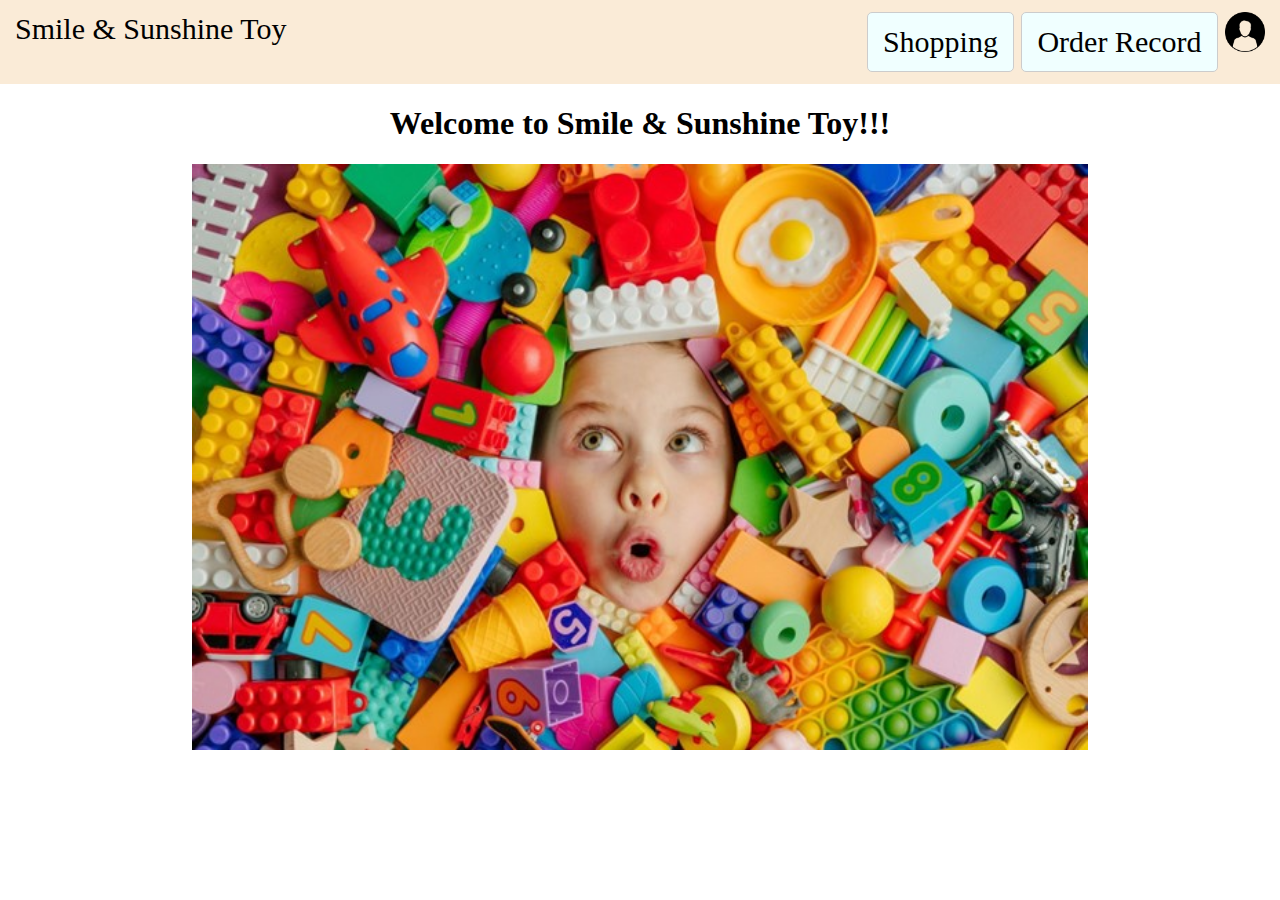
<file: OLD/Webside/Customer/index.html>
<!DOCTYPE html>
<html lang="en">

<head>
    <meta charset="UTF-8">
    <meta name="viewport" content="width=device-width, initial-scale=1.0">
    <title>Smile & Sunshine Toy Co index</title>
    <link rel="stylesheet" href="header.css">
    <style>
        img[src="Design/main.jpg"] {
            width: 70%;
            /*height: auto;*/
            display: block;
            margin: 0 auto;
        }

        h1 {
            text-align: center;
        }
    </style>

</head>

<body>
    <div class="header">
        <div class="titleName"><a href="./index.html">Smile & Sunshine Toy</a></div>
        <div class="right">
            <a href="shopping.html" class="button">Shopping</a>
            <a href="order_record.html" class="button">Order Record</a>
            <a href="#" class="user-avatar" onclick="toggleDropdown()">
                <img src="Design/User.png" alt="user">
            </a>
            <div id="dropdown" class="dropdown-content">
                <a href="user_account.html">My Account</a>
                <a href="#">Sign Out</a>
            </div>
        </div>
    </div>
    <div class="main">
        <h1>Welcome to Smile & Sunshine Toy!!!</h1>
        <img src="Design/main.jpg" alt="main">
    </div>
    <script>
        function toggleDropdown() {
            var dropdown = document.getElementById("dropdown");
            dropdown.classList.toggle("show");
        }
    </script>
</body>

</html>
</file>
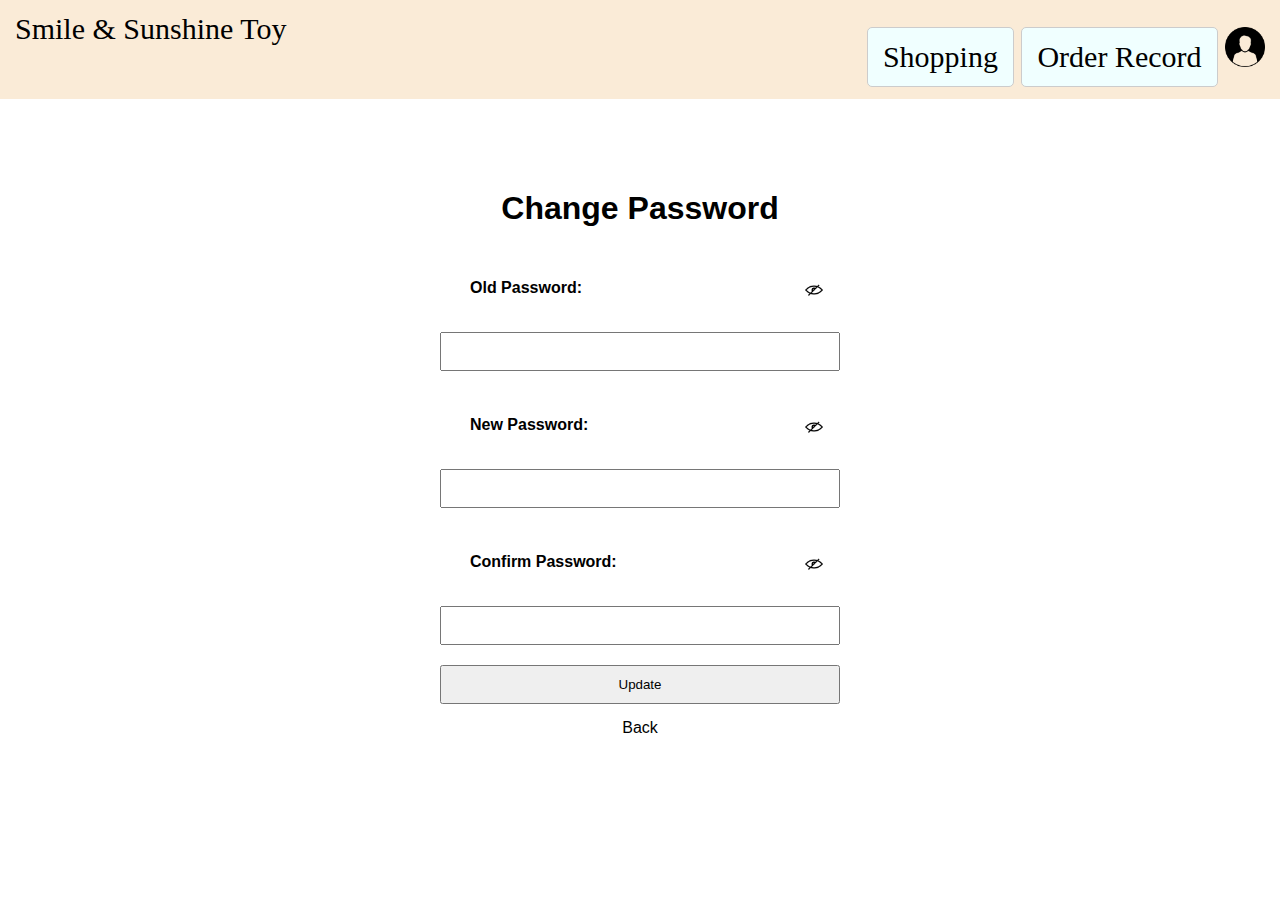
<file: OLD/Webside/Customer/change_password.html>
<!DOCTYPE html>
<html lang="en">

<head>
    <meta charset="UTF-8">
    <meta name="viewport" content="width=device-width, initial-scale=1.0">
    <title>Change Password</title>
    <link rel="stylesheet" href="header.css">
    <style>
        main {
            max-width: 400px;
            margin: 50px auto;
            padding: 20px;
            text-align: center;
            font-family: Arial, sans-serif;
        }

        .form-group {
            margin-bottom: 15px;
            text-align: left;
            position: relative;
        }

        label {
            display: block;
            font-weight: bold;
        }

        input[type="password"],
        input[type="submit"] {
            width: 100%;
            padding: 10px;
            margin-top: 5px;
            
        }

        .toggle-password {
            position: absolute;
            right: 10px;
            top: 30px;
            background: none;
            border: none;
            font-size: 14px;
        }

        .toggle-password img {
            width: 20px;
            height: 20px;
            cursor: pointer;
        }

        .button {
            display: block;
            margin-top: 15px;
            text-align: center;
            
            
        }

        input[type="password"],
        input[type="text"],input[type="submit"] {
            width: 100%;
            padding: 10px;
            margin-top: 5px;
            box-sizing: border-box;
        }
        
    </style>
</head>

<body>
    <div class="header">
        <div class="titleName"><a href="./index.html">Smile & Sunshine Toy</a></div>
        <div class="right">
            <a href="shopping.html" class="button">Shopping</a>
            <a href="order_record.html" class="button">Order Record</a>
            <a href="#" class="user-avatar" onclick="toggleDropdown()">
                <img src="Design/User.png" alt="user">
            </a>
            <div id="dropdown" class="dropdown-content">
                <a href="user_account.html">My Account</a>
                <a href="#">Sign Out</a>
            </div>
        </div>
    </div>
    <main>
        <h1>Change Password</h1>
        <form id="passwordForm">
            <div class="form-group">
                <label for="old-password">Old Password:</label>
                <input type="password" id="old-password" name="old-password" required>
                <button type="button" class="toggle-password" onclick="togglePassword('old-password', this)">
                    <img src="Design/eye-close.png" alt="toggle">
                </button>
            </div>
            <div class="form-group">
                <label for="new-password">New Password:</label>
                <input type="password" id="new-password" name="new-password" required>
                <button type="button" class="toggle-password" onclick="togglePassword('new-password', this)">
                    <img src="Design/eye-close.png" alt="toggle">
                </button>
            </div>
            <div class="form-group">
                <label for="confirm-password">Confirm Password:</label>
                <input type="password" id="confirm-password" name="confirm-password" required>
                <button type="button" class="toggle-password" onclick="togglePassword('confirm-password', this)">
                    <img src="Design/eye-close.png" alt="toggle">
                </button>
            </div>
            <input type="submit" value="Update">
        </form>
        <a href="user_account.html" class="button">Back</a>
    </main>

    <script>
        function toggleDropdown() {
            var dropdown = document.getElementById("dropdown");
            dropdown.classList.toggle("show");
        }

        function togglePassword(fieldId, button) {
            var field = document.getElementById(fieldId);
            var img = button.querySelector("img");
            if (field.type === "password") {
                field.type = "text";
                img.src = "Design/eye-open.png";
            } else {
                field.type = "password";
                img.src = "Design/eye-close.png";
            }
        }
    </script>
</body>

</html>
</file>
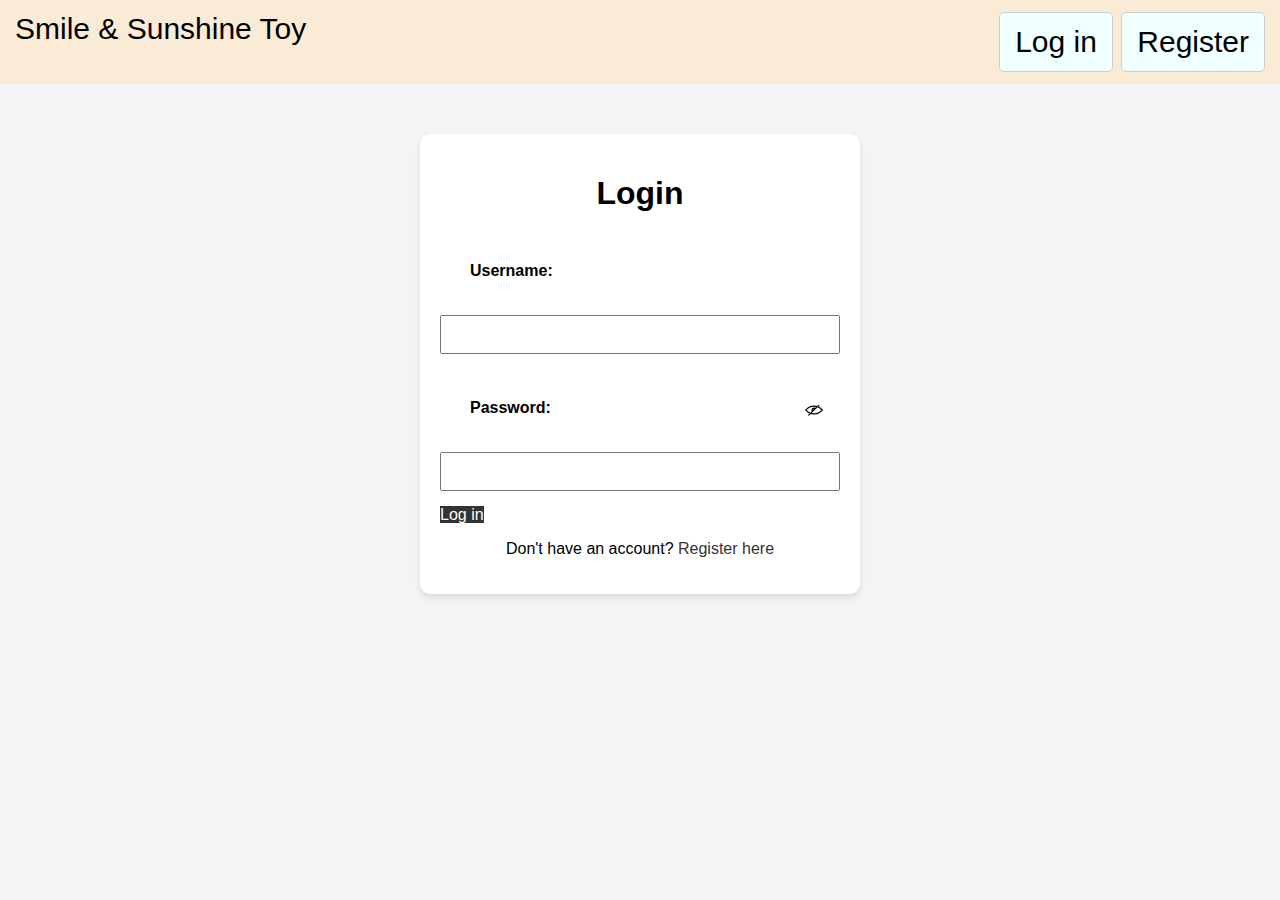
<file: OLD/Webside/Customer/login.html>
<!DOCTYPE html>
<html lang="en">

<head>
    <meta charset="UTF-8">
    <meta name="viewport" content="width=device-width, initial-scale=1.0">
    <title>Login</title>
    <link rel="stylesheet" href="header.css">
    <style>
        body {
            font-family: Arial, sans-serif;
            background-color: #f4f4f4;
            margin: 0;
            padding: 0;
        }

        .right a:hover {
            background-color: #777;
        }

        main {
            max-width: 400px;
            margin: 50px auto;
            padding: 20px;
            background-color: white;
            border-radius: 10px;
            box-shadow: 0 4px 6px rgba(0, 0, 0, 0.1);
        }

        h1 {
            text-align: center;
            margin-bottom: 20px;
        }

        .form-group {
            margin-bottom: 15px;
            text-align: left;
            position: relative;
        }

        label {
            display: block;
            font-weight: bold;
        }

        input[type="text"],
        input[type="password"],
        input[type="submit"] {
            width: 100%;
            padding: 10px;
            margin-top: 5px;
            box-sizing: border-box;
        }

        .form-group a[type="submit"] {
            background-color: #333;
            color: white;
            border: none;
            cursor: pointer;
        }

        .form-group a[type="submit"]:hover {
            background-color: #555;
        }

        .form-footer {
            text-align: center;
            margin-top: 10px;
        }

        .form-footer a {
            color: #333;
            text-decoration: none;
        }

        .form-footer a:hover {
            text-decoration: underline;
        }

        .toggle-password {
            position: absolute;
            right: 10px;
            top: 30px;
            background: none;
            border: none;
            font-size: 14px;
        }

        .toggle-password img {
            width: 20px;
            height: 20px;
            cursor: pointer;
        }
    </style>
</head>

<body>
    <div class="header">
        <div class="titleName"><a href="non_login_index.html">Smile & Sunshine Toy</a></div>
        <div class="right">
            <a href="login.html" class="button">Log in</a>
            <a href="register.html" class="button">Register</a>
        </div>
    </div>

    <main>
        <h1>Login</h1>
        <form id="loginForm">
            <div class="form-group">
                <label for="username">Username:</label>
                <input type="text" id="username" name="username" required>
            </div>
            <div class="form-group">
                <label for="password">Password:</label>
                <input type="password" id="password" name="password" required>
                <button type="button" class="toggle-password" onclick="togglePassword('password', this)">
                    <img src="Design/eye-close.png" alt="toggle">
                </button>
            </div>
            <div class="form-group">
                <a href="index.html" type="submit"> Log in</a>
            </div>
        </form>
        <div class="form-footer">
            <p>Don't have an account? <a href="register.html">Register here</a></p>
        </div>
    </main>

    <script>


        function togglePassword(fieldId, button) {
            var field = document.getElementById(fieldId);
            var img = button.querySelector("img");
            if (field.type === "password") {
                field.type = "text";
                img.src = "Design/eye-open.png";  // Change to an open eye image
            } else {
                field.type = "password";
                img.src = "Design/eye-close.png"; // Change to a closed eye image
            }
        }
    </script>
</body>

</html>
</file>
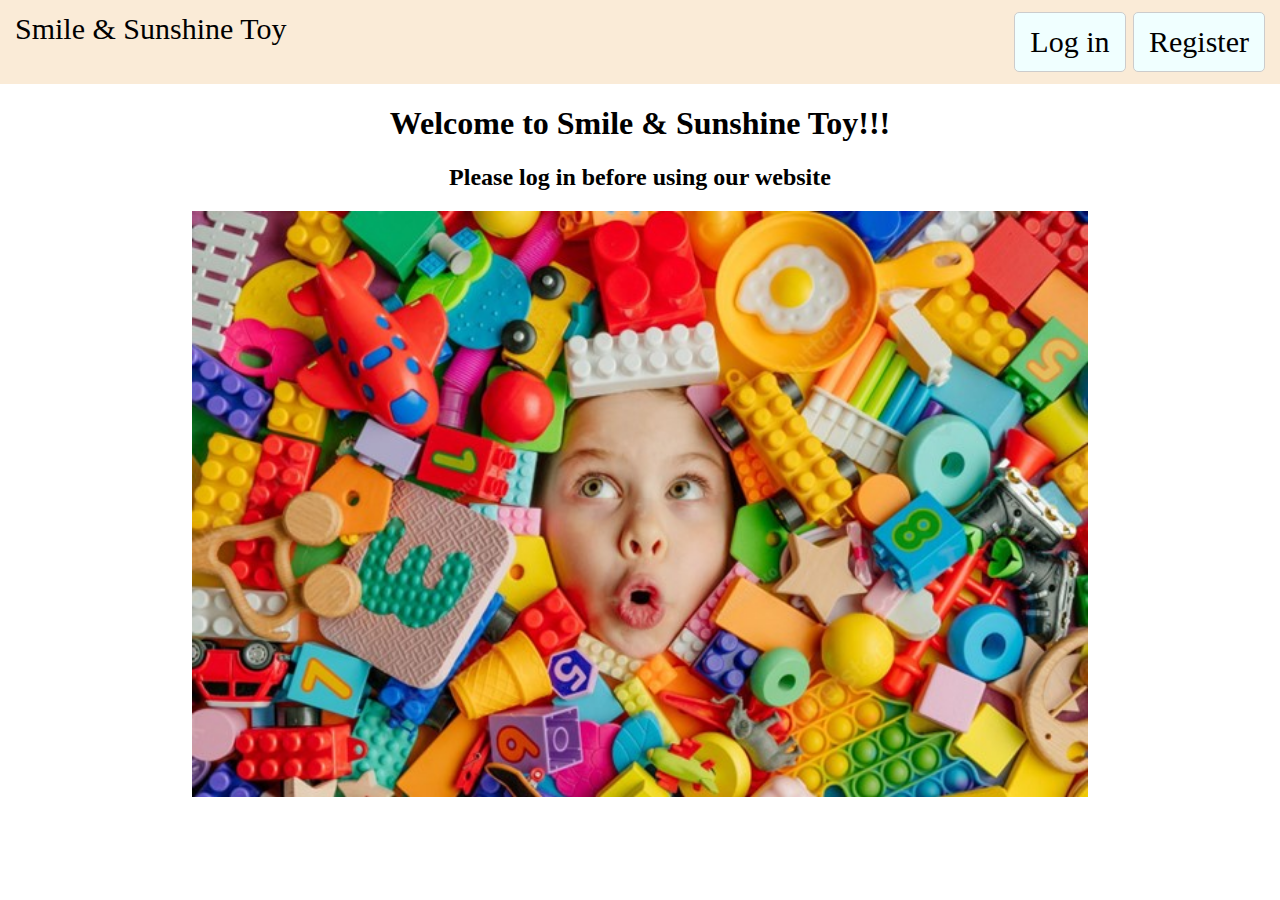
<file: OLD/Webside/Customer/non_login_index.html>
<!DOCTYPE html>
<html lang="en">

<head>
    <meta charset="UTF-8">
    <meta name="viewport" content="width=device-width, initial-scale=1.0">
    <title>Non-Login index</title>
    <link rel="stylesheet" href="header.css">
    <style>
        img[src="Design/main.jpg"] {
            width: 70%;
            /*height: auto;*/
            display: block;
            margin: 0 auto;
        }

        h1,h2 {
            text-align: center;
        }
    </style>

</head>

<body>
    <div class="header">
        <div class="titleName"><a href="./non_login_index.html">Smile & Sunshine Toy</a></div>
        <div class="right">
            <a href="login.html" class="button">Log in</a>
            <a href="register.html" class="button">Register</a>
        </div>
    </div>
    
    <div class="main">
        <h1>Welcome to Smile & Sunshine Toy!!!</h1>
        <h2>Please log in before using our website</h2>
        <img src="Design/main.jpg" alt="main">
    </div>

</body>

</html>
</file>
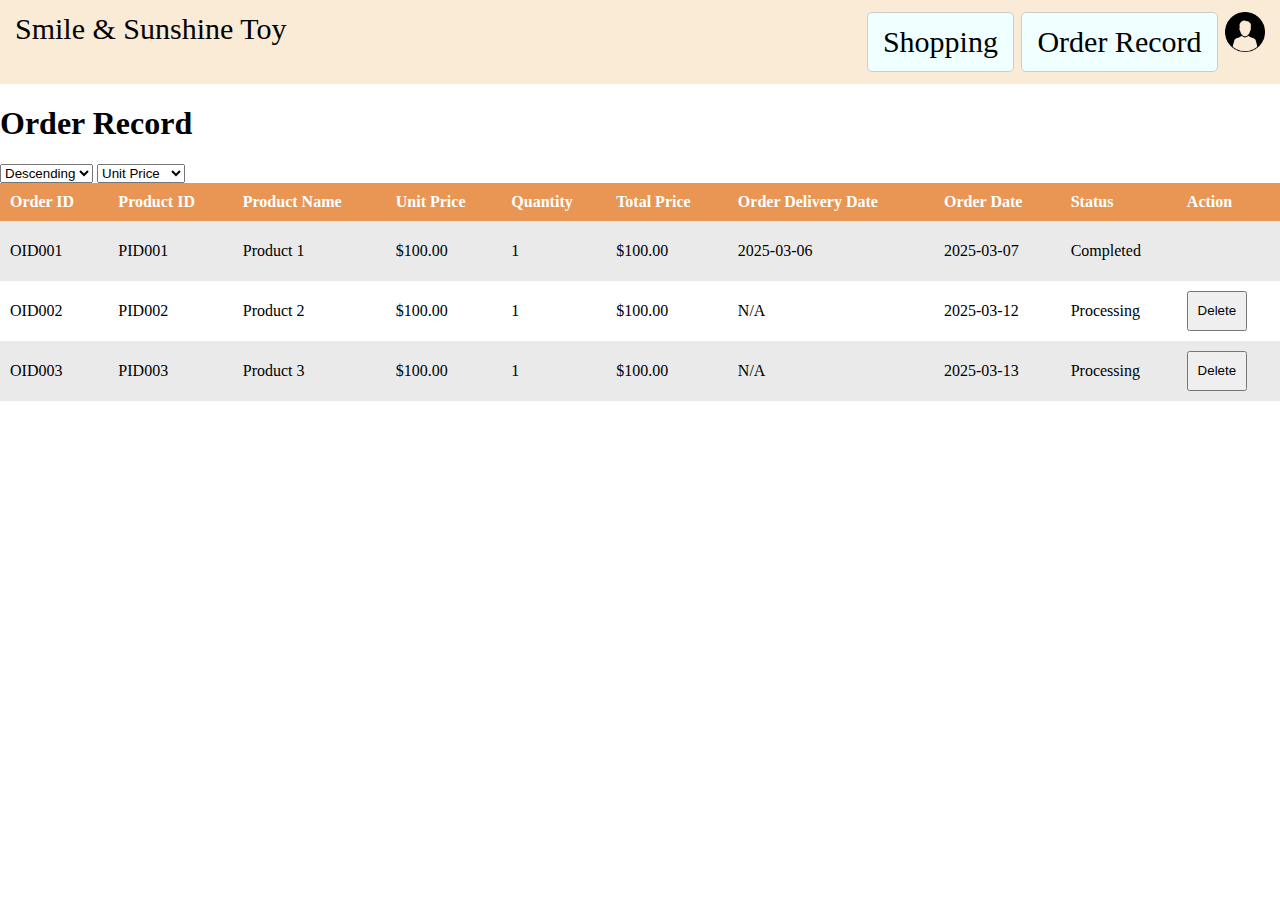
<file: OLD/Webside/Customer/order_record.html>
<!DOCTYPE html>
<html lang="en">

<head>
    <meta charset="UTF-8">
    <meta name="viewport" content="width=device-width, initial-scale=1.0">
    <title>Order Record</title>
    <link rel="stylesheet" href="header.css">
    <style>
        table {
            width: 100%;
            border-collapse: collapse;
        }

        th {
            background-color: #e99553;
            color: white;
            padding: 10px;
            text-align: left;
        }

        tr:nth-child(even) {
            background-color: #eaeaea;
        }

        tr:hover {
            background-color: #f1c40f;
        }

        td {
            padding: 10px;
            height: 40px;
        }

        button {
            width: 60px;
            height: 40px;
        }
    </style>

</head>

<body>
    <div class="header">
        <div class="titleName"><a href="./index.html">Smile & Sunshine Toy</a></div>
        <div class="right">
            <a href="shopping.html" class="button">Shopping</a>
            <a href="order_record.html" class="button">Order Record</a>
            <a href="#" class="user-avatar" onclick="toggleDropdown()">
                <img src="Design/User.png" alt="user">
            </a>
            <div id="dropdown" class="dropdown-content">
                <a href="user_account.html">My Account</a>
                <a href="#">Sign Out</a>
            </div>
        </div>
    </div>
    <div class=main>
        <h1>Order Record</h1>
        <div>
            <select name="sort">
                <option value="nto"> Descending</option>
                <option value="nto"> Ascending</option>
            </select>
            <select name="sort" id="sort" value="Sort by">
                <option >Unit Price</option>
                <option >Quantity</option>
                <option >Total Price</option>
                <option >Order Date</option>
            </select>
            
            
        </div>
        <table>
            <tr>
                <th>Order ID</th>
                <th>Product ID</th>
                <th>Product Name</th>
                <th>Unit Price</th>
                <th>Quantity</th>
                <th>Total Price</th>
                <th>Order Delivery Date</th>
                <th>Order Date</th>
                <th>Status</th>
                <th>Action</th>
            </tr>
            <tr>
                <td>OID001</td>
                <td>PID001</td>
                <td>Product 1</td>
                <td>$100.00</td>
                <td>1</td>
                <td>$100.00</td>
                <td>2025-03-06</td>
                <td>2025-03-07</td>
                <td>Completed</td>
                <td></td>
            </tr>
            <tr>
                <td>OID002</td>
                <td>PID002</td>
                <td>Product 2</td>
                <td>$100.00</td>
                <td>1</td>
                <td>$100.00</td>
                <td>N/A</td>
                <td>2025-03-12</td>
                <td>Processing</td>
                <td><button onclick="return confirmDelete()">Delete</button></td>
            </tr>
            <tr>
                <td>OID003</td>
                <td>PID003</td>
                <td>Product 3</td>
                <td>$100.00</td>
                <td>1</td>
                <td>$100.00</td>
                <td>N/A</td>
                <td>2025-03-13</td>
                <td>Processing</td>
                <td><button onclick="return confirmDelete()">Delete</button></td>
            </tr>
        </table>
    </div>

    <script>
        function confirmDelete() {
            return confirm("Are you sure you want to delete the order?");
        }

        function toggleDropdown() {
            var dropdown = document.getElementById("dropdown");
            dropdown.classList.toggle("show");
        }
    </script>
</body>

</html>
</file>
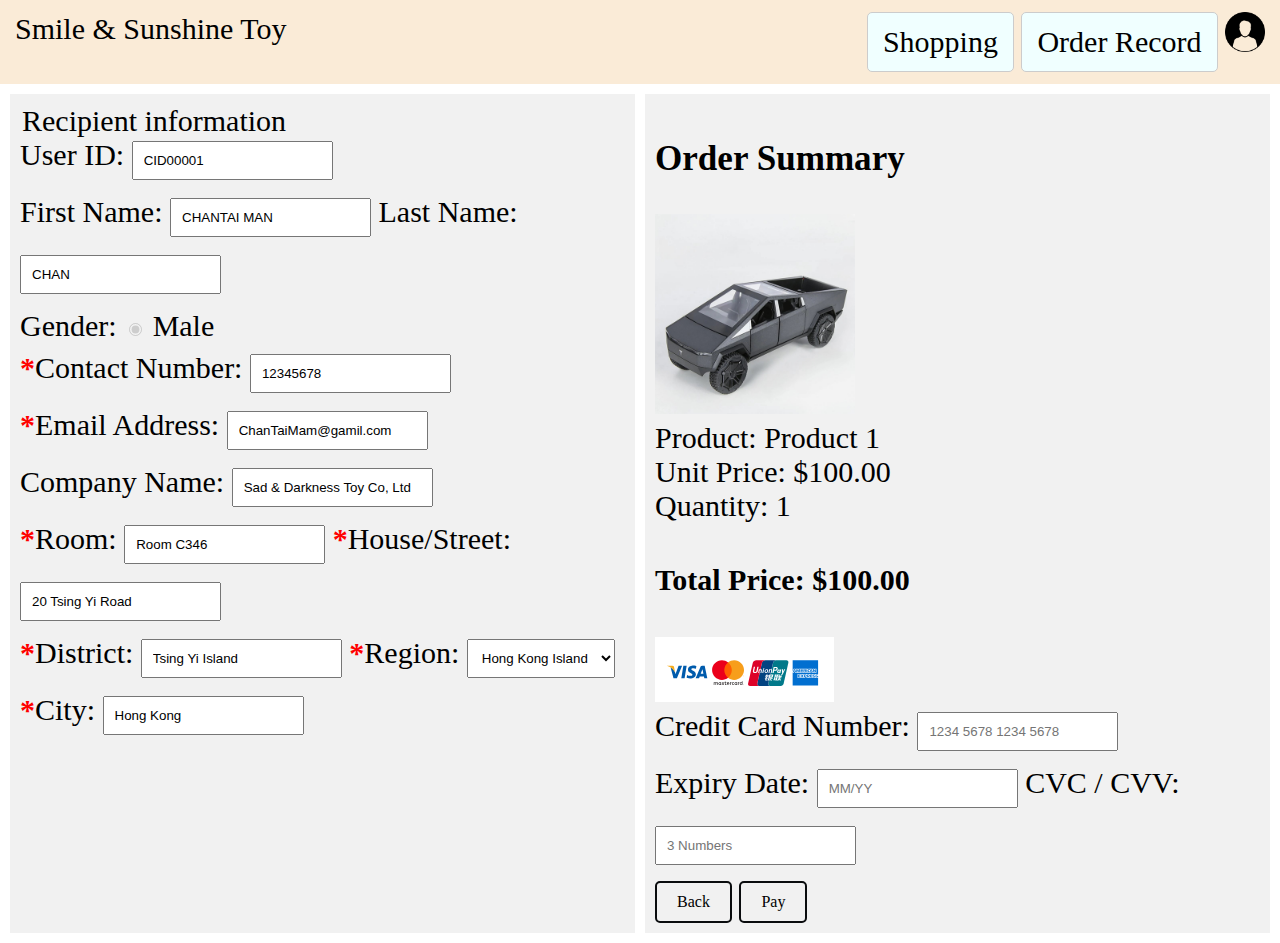
<file: OLD/Webside/Customer/payment.html>
<!DOCTYPE html>
<html lang="en">

<head>
    <meta charset="UTF-8">
    <title>Payment</title>
    <link rel="stylesheet" href="header.css">
    <style>
        main {
            max-width: 800px;
            margin: 30px auto;
            padding: 20px;
        }

        h1 {
            text-align: center;
            margin-bottom: 20px;
        }

        .left_from {
            display: flex;
            justify-content: space-between;
            margin-bottom: 20px;
            
        }   


        div input,
        div select {
            padding: 10px;
            margin-bottom: 15px;
        }

        .required {
            color: red;
            font-weight: bold;
        }
        .grid-container {
            display: grid;
            grid-template-columns: auto auto ;
            gap: 10px;
            background-color: rgb(255, 255, 255);
            padding: 10px;
            }
          
            .grid-container > div {
            background-color: #f1f1f1;
            color: #000;
            padding: 10px;
            font-size: 30px;

            }
            .button {
            display: inline-block;
            padding: 10px 20px;
            background-color: #f1f1f1;
            color: rgb(0, 0, 0);
            text-decoration: none;
            border: 2px solid #0a0c0e;
            border-radius: 5px;
            cursor: pointer;
            font-size: 16px;
        }

        .button:hover {
            background-color: #ece5a2;
        }
</style>
</head>

<body>
    <div class="header">
        <div class="titleName"><a href="./index.html">Smile & Sunshine Toy</a></div>
        <div class="right">
            <a href="shopping.html" class="button">Shopping</a>
            <a href="order_record.html" class="button">Order Record</a>
            <a href="#" class="user-avatar" onclick="toggleDropdown()">
                <img src="Design/User.png" alt="user">
            </a>
            <div id="dropdown" class="dropdown-content">
                <a href="user_account.html">My Account</a>
                <a href="#">Sign Out</a>
            </div>
        </div>
    </div>
    
<div class="grid-container">
    <div>    
        <form >
                <legend>Recipient information</legend>

                <div>User ID:
                    <input type="text" name="user-id" value="CID00001" readonly />
                </div>

                <div>First Name:
                    <input type="text" name="first-name" value="CHANTAI MAN" readonly />
                    Last Name:
                    <input type="text" name="last-name" value="CHAN" readonly />
                </div>
                <div>
                    Gender:
                    <input type="radio" name="gender" value="M" checked="checked" disabled /> Male
                </div>
                <div> <span class="required">*</span>Contact Number:
                    <input type="text" name="phoneno" maxlength="8" value="12345678" required />
                </div>
                <div><span class="required">*</span>Email Address:
                    <input type="email" id="email" name="email" value="ChanTaiMam@gamil.com">
                </div>
                <div>Company Name:
                    <input type="text" name="company-name" value="Sad & Darkness Toy Co, Ltd" />
                </div>

                <div><span class="required">*</span>Room:
                    <input type="text" name="room" value="Room C346" required />
                    <span class="required">*</span>House/Street:
                    <input type="text" name="house" value="20 Tsing Yi Road" required />
                </div>
                <div><span class="required">*</span>District:
                    <input type="text" name="district" value="Tsing Yi Island" required />
                    <span class="required">*</span>Region:
                    <select name="region">
                        <option value="Hong Kong">Hong Kong Island</option>
                        <option value="Kowloon">Kowloon</option>
                        <option value="New Territories">New Territories</option>
                    </select>
                </div>

                <div><span class="required">*</span>City:
                    <input type="text" name="city" value="Hong Kong" required />
                </div>
        </form>
    </div>

        <div class="order-summary">
                <h3>Order Summary</h3>
                <img src="./product/1.jpg" alt="" width="200px" height="200px">
                <div>Product: Product 1</div>
                <div>Unit Price: $100.00</div>
                <div>Quantity: 1</div>
                <h4>Total Price: $100.00</h4>
                <div class="payment">
                    <img src="Design/credit_card.png">
                    <div>Credit Card Number:
                        <input type="text" name="credit-card-number" placeholder="1234 5678 1234 5678" maxlength="16" required/>
                    </div>

                    <div>Expiry Date:
                        <input type="text" name="expiry-date" placeholder="MM/YY" maxlength="5" required />
                        CVC / CVV:
                        <input type="text" name="ccv" placeholder="3 Numbers" maxlength="3" required />
                    </div>
                </div>
                <a href="shopping.html" class="button">Back</a>
                <a href="payment_success.html" class="button">Pay</a>
        </div>
</div>        



    <script>
        function toggleDropdown() {
            var dropdown = document.getElementById("dropdown");
            dropdown.classList.toggle("show");
        }

       
    </script>
</body>

</html>
</file>
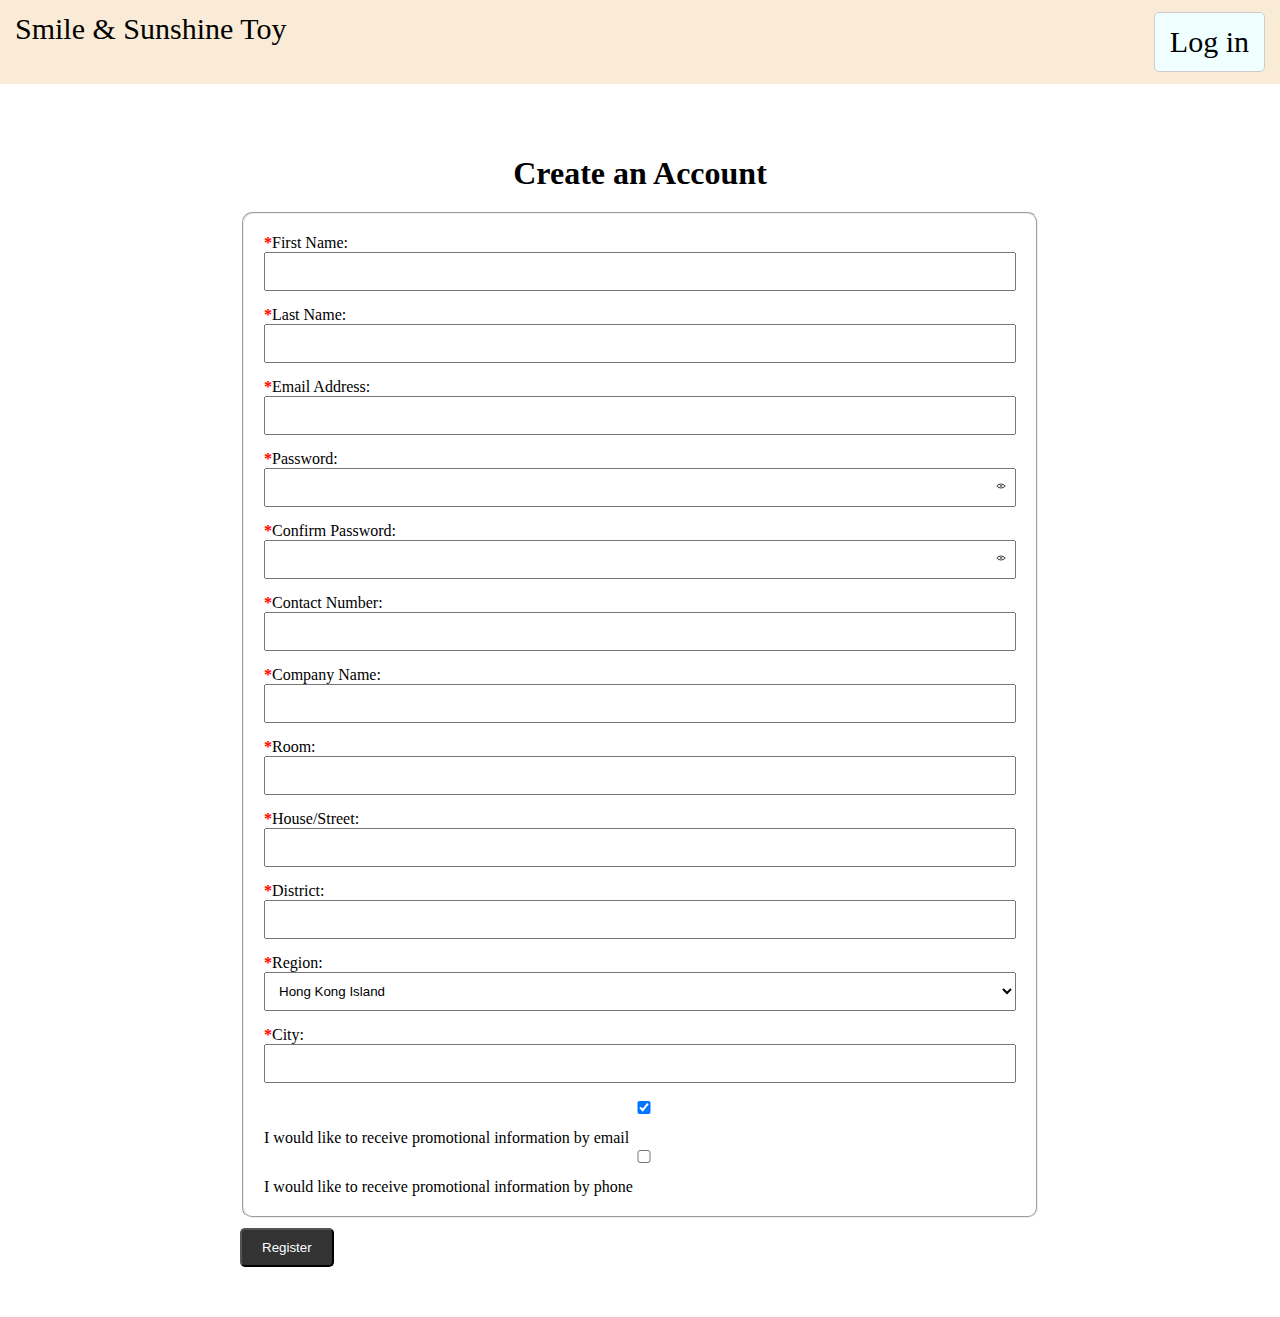
<file: OLD/Webside/Customer/register.html>
<!DOCTYPE html>
<html lang="en">

<head>
    <meta charset="UTF-8" />
    <title>Register</title>
    <link rel="stylesheet" href="header.css">

    <style>
        main {
            max-width: 800px;
            margin: 30px auto;
            padding: 20px;
        }

        h1 {
            text-align: center;
            margin-bottom: 20px;
        }

        fieldset {
            padding: 20px;
            margin-bottom: 10px;
            border-radius: 10px;
            background-color: white;
        }

        div input,
        div select {
            padding: 10px;
            margin-bottom: 15px;
            width: 100%;
            box-sizing: border-box;
        }

        .required {
            color: red;
            font-weight: bold;
        }

        .button {
            display: inline-block;
            background-color: #333;
            color: white;
            padding: 10px 20px;
            text-align: center;
            text-decoration: none;
            border-radius: 5px;
            cursor: pointer;
        }

        .button:hover {
            background-color: #555;
        }

        .eye-icon {
            position: absolute;
            right: 10px;
            width: 10px;
            top: 50%;
            transform: translateY(-50%);
            cursor: pointer;
        }

        .password-container {
            position: relative;
        }
    </style>
</head>

<body>
    <div class="header">
        <div class="titleName"><a href="./index.html">Smile & Sunshine Toy</a></div>
        <div class="right">
            <a href="login.html" class="button">Log in</a>
        </div>
    </div>

    <main>
        <h1>Create an Account</h1>
        <form id="registerForm">
            <fieldset>
                <div><span class="required">*</span>First Name:
                    <input type="text" name="first-name" required />
                </div>

                <div><span class="required">*</span>Last Name:
                    <input type="text" name="last-name" required />
                </div>

                <div><span class="required">*</span>Email Address:
                    <input type="email" name="email" required />
                </div>

                <div class="password-container">
                    <span class="required">*</span>Password:
                    <input type="password" name="password" id="password" required />
                    <img src="Design/eye-open.png" alt="eye" class="eye-icon" id="eye-icon" onclick="togglePasswordVisibility()">
                </div>

                <div class="password-container">
                    <span class="required">*</span>Confirm Password:
                    <input type="password" name="confirm-password" id="confirm-password" required />
                    <img src="Design/eye-open.png" alt="eye" class="eye-icon" id="confirm-eye-icon" onclick="toggleConfirmPasswordVisibility()">
                </div>

                <div><span class="required">*</span>Contact Number:
                    <input type="text" name="phoneno" maxlength="8" required />
                </div>

                <div><span class="required">*</span>Company Name:
                    <input type="text" name="company-name" required />
                </div>

                <div><span class="required">*</span>Room:
                    <input type="text" name="room" required />
                </div>

                <div><span class="required">*</span>House/Street:
                    <input type="text" name="house" required />
                </div>

                <div><span class="required">*</span>District:
                    <input type="text" name="district" required />
                </div>

                <div><span class="required">*</span>Region:
                    <select name="region" required>
                        <option value="Hong Kong">Hong Kong Island</option>
                        <option value="Kowloon">Kowloon</option>
                        <option value="New Territories">New Territories</option>
                    </select>
                </div>

                <div><span class="required">*</span>City:
                    <input type="text" name="city" required />
                </div>

                <div>
                    <input type="checkbox" name="byemail" value="byemail" checked="checked" />I would like to receive promotional information by email
                </div>

                <div><input type="checkbox" name="byphone" value="byphone" />I would like to receive promotional information by phone
                </div>
            </fieldset>

            <input type="submit" value="Register" class="button" />
        </form>
    </main>

<script>
    function togglePasswordVisibility() {
        var passwordField = document.getElementById("password");
        var eyeIcon = document.getElementById("eye-icon");

        if (passwordField.type === "password") {
            passwordField.type = "text";
            eyeIcon.src = "Design/eye-open.png";
        } else {
            passwordField.type = "password";
            eyeIcon.src = "Design/eye-close.png";
        }
    }

    function toggleConfirmPasswordVisibility() {
        var confirmPasswordField = document.getElementById("confirm-password");
        var confirmEyeIcon = document.getElementById("confirm-eye-icon");

        if (confirmPasswordField.type === "password") {
            confirmPasswordField.type = "text";
            confirmEyeIcon.src = "Design/eye-open.png";
        } else {
            confirmPasswordField.type = "password";
            confirmEyeIcon.src = "Design/eye-close.png";
        }
    }

    document.getElementById("registerForm").addEventListener("submit", function(event) {
        event.preventDefault();

        var password = document.querySelector('input[name="password"]').value;
        var confirmPassword = document.querySelector('input[name="confirm-password"]').value;

        if (password !== confirmPassword) {
            alert("Passwords do not match!");
        } else {
            alert("Registration successful!");
            // Add your registration logic here (e.g., send data to a server)
        }
    });

    // Instant password match check
    document.getElementById("confirm-password").addEventListener("input", function() {
        var password = document.getElementById("password").value;
        var confirmPassword = document.getElementById("confirm-password").value;

        if (password !== confirmPassword) {
            document.getElementById("registerForm").querySelector("input[type='submit']").disabled = true;
        } else {
            document.getElementById("registerForm").querySelector("input[type='submit']").disabled = false;
        }
    });
</script>
</body>

</html>
</file>
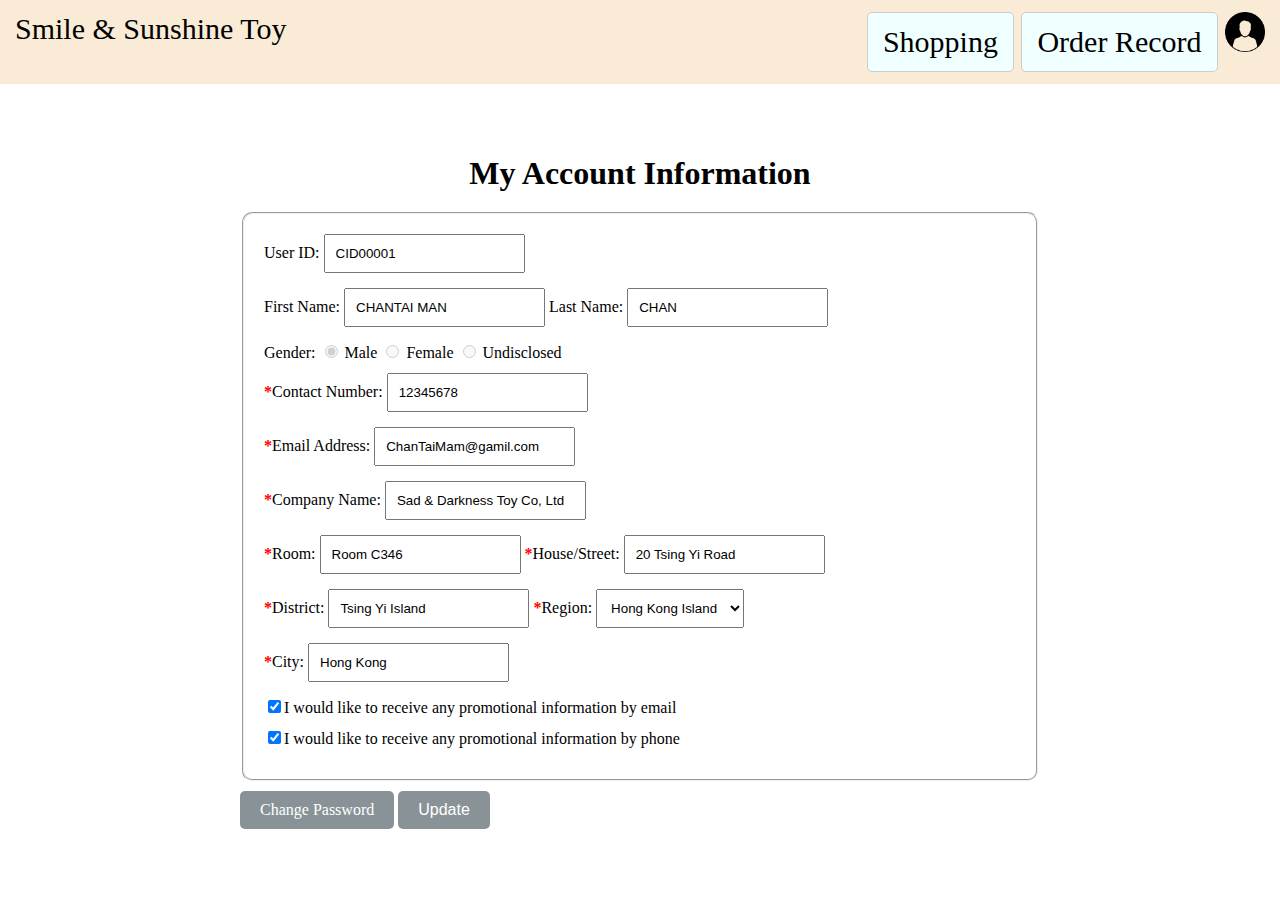
<file: OLD/Webside/Customer/user_account.html>
<!DOCTYPE html>
<html lang="en">

<head>
    <meta charset="UTF-8" />
    <title>User Account</title>
    <link rel="stylesheet" href="header.css">

    <style>
        main {
            max-width: 800px;
            margin: 30px auto;
            padding: 20px;
        }

        h1 {
            text-align: center;
            margin-bottom: 20px;
        }

        fieldset {
            border: calc();
            padding: 20px;
            margin-bottom: 10px;
            border-radius: 10px;
            background-color: white display: flex;

        }

        div input,
        div select {
            padding: 10px;
            margin-bottom: 15px;
        }

        .required {
            color: red;
            font-weight: bold;
        }
        .button {
            display: inline-block;
            padding: 10px 20px;
            background-color: #899397;
            color: white;
            text-decoration: none;
            border: none;
            border-radius: 5px;
            cursor: pointer;
            font-size: 16px;
        }

        .button:hover {
            background-color: #0056b3;
        }
        
    </style>
</head>


<body>
    <div class="header">
        <div class="titleName"><a href="./index.html">Smile & Sunshine Toy</a></div>
        <div class="right">
            <a href="shopping.html" class="button">Shopping</a>
            <a href="order_record.html" class="button">Order Record</a>
            <a href="#" class="user-avatar" onclick="toggleDropdown()">
                <img src="Design/User.png" alt="user">
            </a>
            <div id="dropdown" class="dropdown-content">
                <a href="user_account.html">My Account</a>
                <a href="#">Sign Out</a>
            </div>
        </div>
    </div>
    <main>
        <h1>My Account Information</h1>
        <form id="updateForm">
            <fieldset>
                <div>User ID:
                    <input type="text" name="user-id" value="CID00001" readonly />
                </div>

                <div>First Name:
                    <input type="text" name="first-name" value="CHANTAI MAN" readonly />
                    Last Name:
                    <input type="text" name="last-name" value="CHAN" readonly />
                </div>
                <div>
                    Gender:
                    <input type="radio" name="gender" value="M" checked="checked" disabled /> Male
                    <input type="radio" name="gender" value="F" disabled /> Female
                    <input type="radio" name="gender" value="U" disabled /> Undisclosed
                </div>
                <div> <span class="required">*</span>Contact Number:
                    <input type="text" name="phoneno" maxlength="8" value="12345678" required />
                </div>
                <div><span class="required">*</span>Email Address:
                    <input type="email" id="email" name="email" value="ChanTaiMam@gamil.com">
                </div>
                <div><span class="required">*</span>Company Name:
                    <input type="text" name="company-name" value="Sad & Darkness Toy Co, Ltd"/>
                </div>

                <div><span class="required">*</span>Room:
                    <input type="text" name="room" value="Room C346" required />
                    <span class="required">*</span>House/Street:
                    <input type="text" name="house" value="20 Tsing Yi Road" required />
                </div>
                <div><span class="required">*</span>District:
                    <input type="text" name="district" value="Tsing Yi Island" required />
                    <span class="required">*</span>Region:
                    <select name="region">
                        <option value="Hong Kong">Hong Kong Island</option>
                        <option value="Kowloon">Kowloon</option>
                        <option value="New Territories">New Territories</option>
                    </select>
                </div>

                <div><span class="required">*</span>City:
                    <input type="text" name="city" value="Hong Kong" required />
                </div>
                <div>
                    <input type="checkbox" name="byemail" value="byemail" checked="checked" />I would like to receive any promotional information by email
                </div>
                <div><input type="checkbox" name="byphone" value="byphone" checked="checked" />I would like to receive any promotional information by phone
                </div>

            </fieldset>
            <a href="change_password.html" class="button">Change Password</a>
            <input class="button" type="submit" value="Update" />

        </form>
    </main>

    <script>
        document.getElementById("updateForm").addEventListener("submit", function(event) {
            if (this.checkValidity()) {
                alert('Updated');
            }
        });
    </script>
</body>

</html>
</file>
<file: OLD/Webside/Customer/header.css>
body {
    margin: 0;
}

.header {
    overflow: hidden;
    background-color: antiquewhite;
    font-size: 30PX;
    padding: 12px 15px;
}

a {
    color: inherit;
    text-decoration: none;
}

.titleName {
    float: left;
    display: inline;
}

.titleName a {
    text-decoration: none;
    color: black;
}


.header .right {
    float: right;
}

.header .right a {
    text-decoration: none;
    color: black;
}

.right .button {
    background-color: azure;
    border: 1px solid #ccc;
    padding: 12px 15px;
    text-align: center;
    display: inline-block;
    border-radius: 5px;
    font-size: 30px;
}

.right .button:hover {
    background-color: #e0f7fa;
}

img[src="Design/User.png"] {
    width: 40px;
    height: 40px;

}

.dropdown-content {
    display: none;
    position: absolute;
    right: 0;
    background-color: #e0f7fa;
    min-width: 160px;
}

.dropdown-content a {
    color: black;
    padding: 12px 16px;
    display: block;
}

.show {
    display: block;
}




label {
    padding: 30px;
}
</file>
